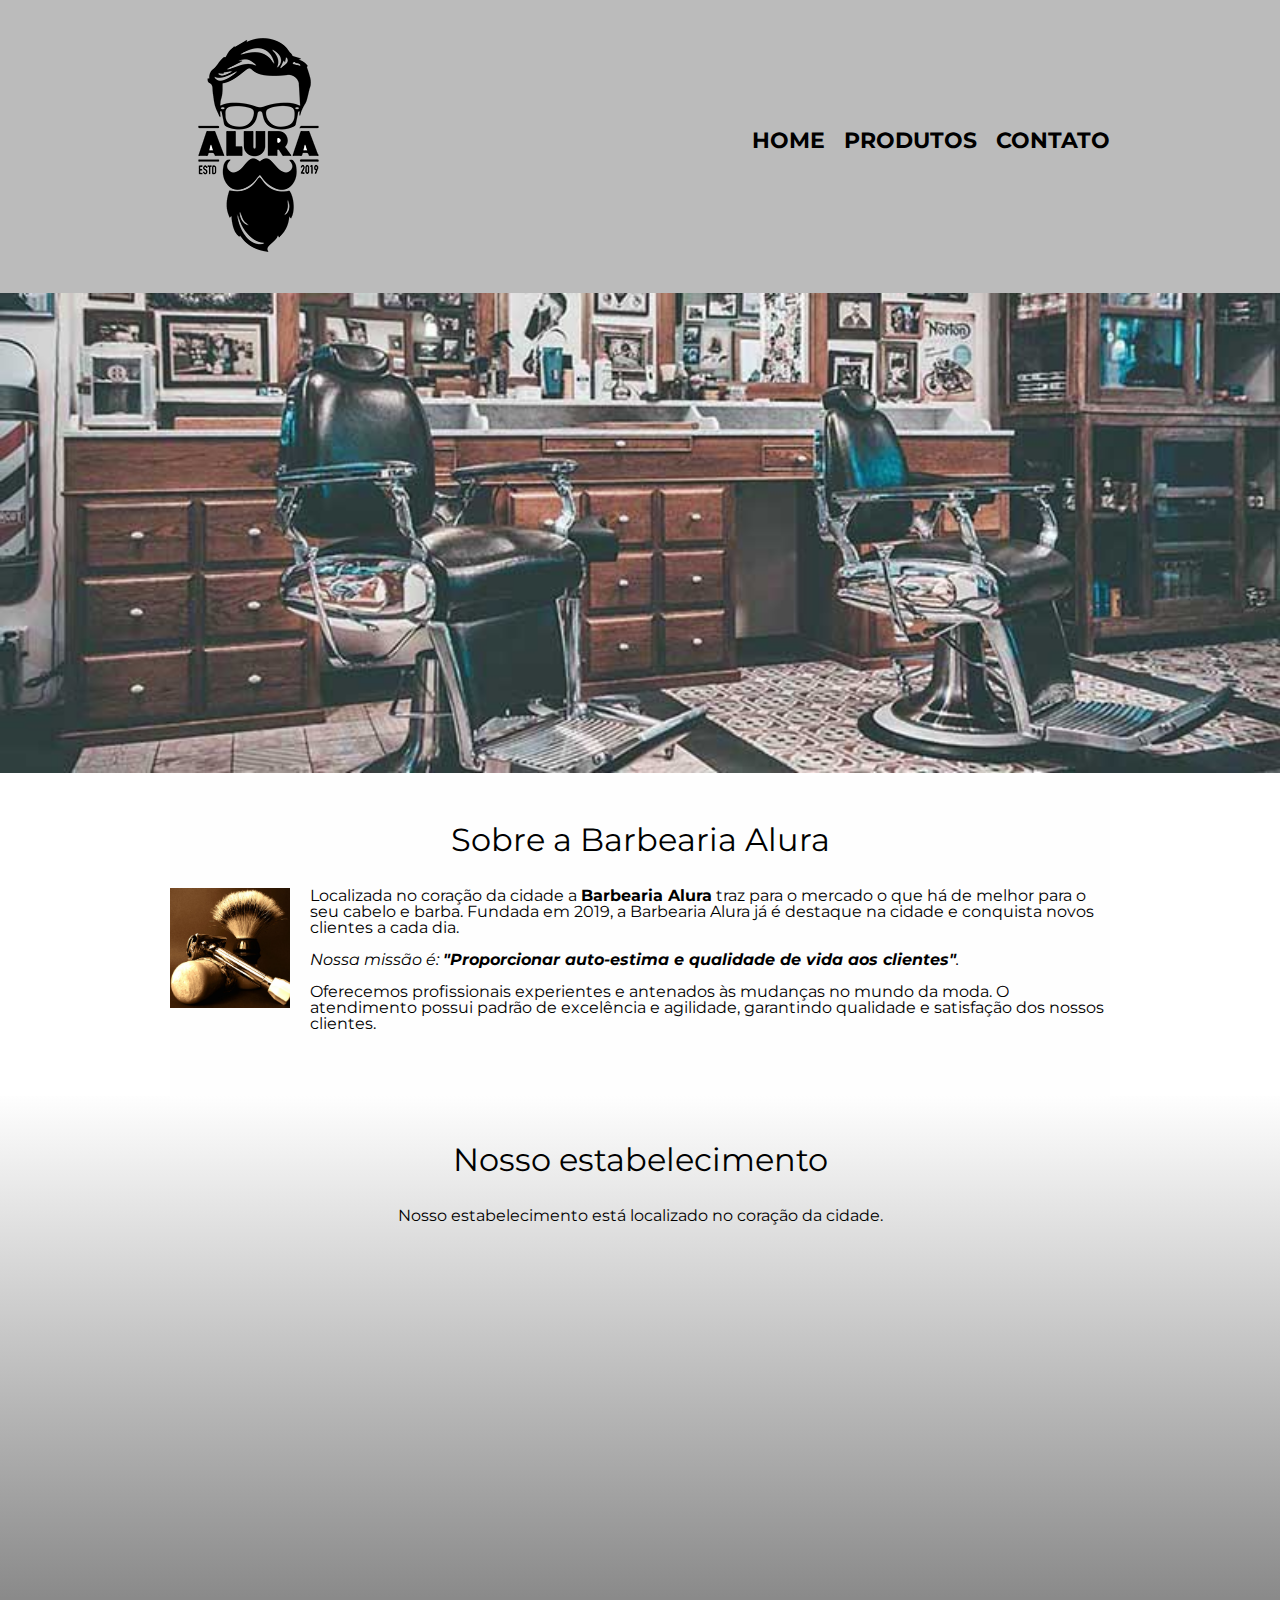
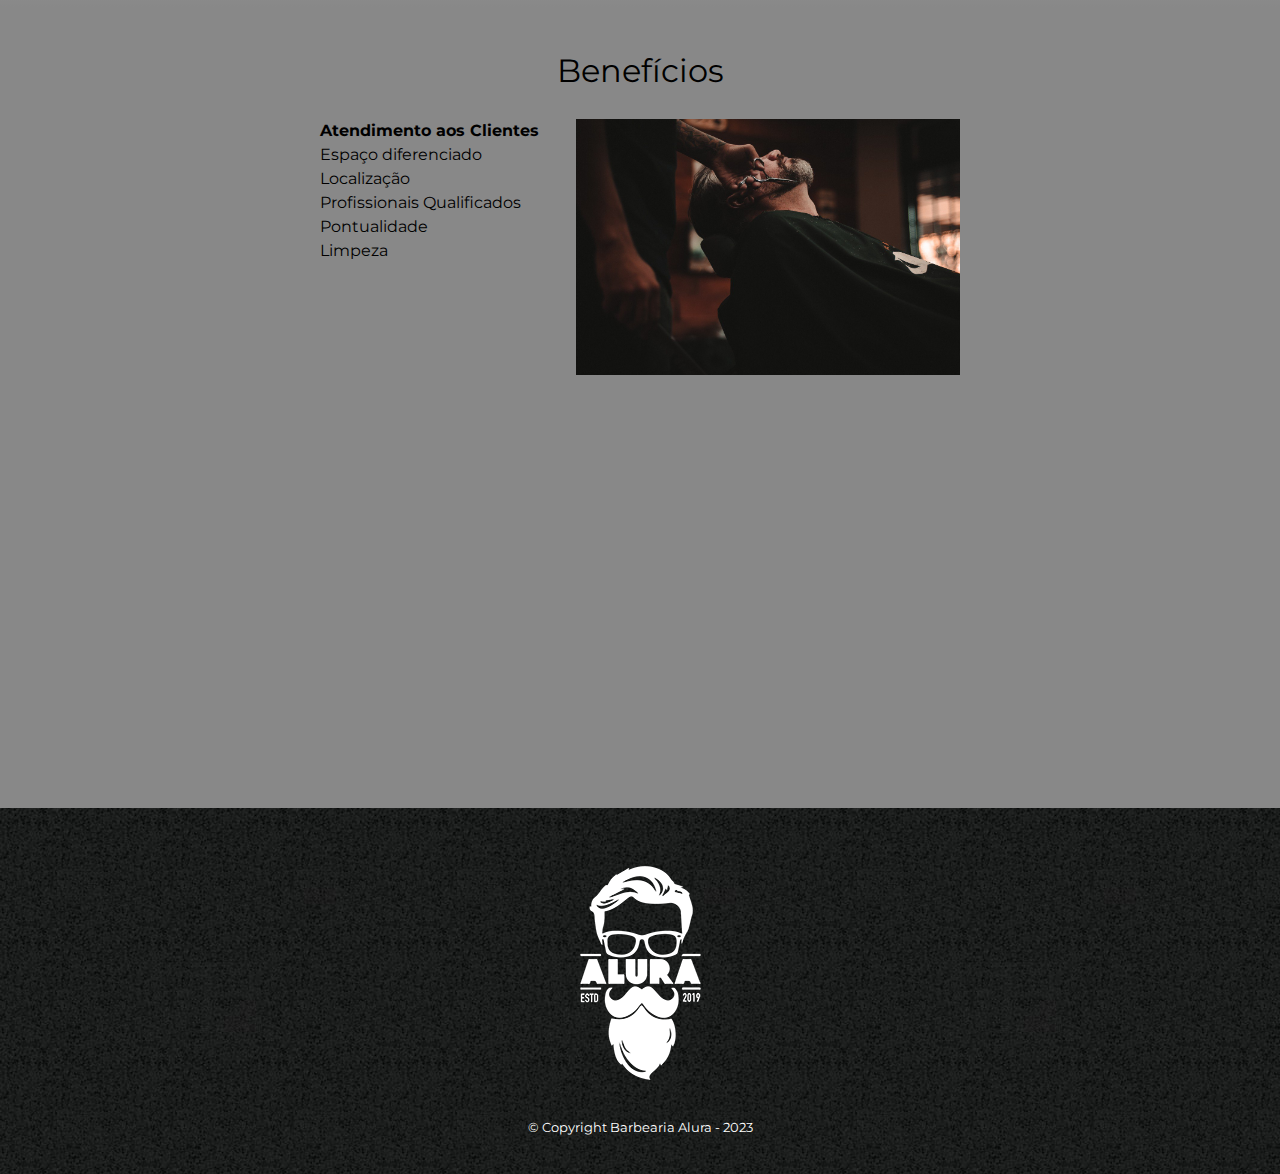
<file: index.html>
<!DOCTYPE html>
<html lang="pt-br">
    <head>
        <meta charset="UTF-8">
        <title>Barbearia Alura</title>
        <link rel="stylesheet" href="reset.css">
        <link rel="stylesheet" href="style.css">
        <link href="https://fonts.googleapis.com/css?family=Montserrat&display=swap" rel="stylesheet">
    </head>

    <body>
        <header>
            <div class="caixa">
                <h1><img src="logo.png"></h1>

                <nav>
                    <ul class="navegacao">
                        <li><a href="index.html">Home</a></li>
                        <li><a href="produtos.html">Produtos</a></li>
                        <li><a href="contato.html">Contato</a></li>
                    </ul>
                </nav>
            </div>
        </header>

        <img class="banner" src="banner.jpg">
        <main>
            <section class="principal">

                <h2 class="titulo-principal">Sobre a Barbearia Alura</h2>

                <img class="utensilios" src="utensilios.jpg" alt="Utensilios de um barbeiro.">

                <p>Localizada no coração da cidade a <strong>Barbearia Alura</strong> traz para o mercado o que há de melhor para o seu cabelo e barba.
                Fundada em 2019, a Barbearia Alura já é destaque na cidade e conquista novos clientes a cada dia.</p>

                <p id="missao"><em>Nossa missão é: <strong>"Proporcionar auto-estima e qualidade de vida aos clientes"</strong>.</em></p>

                <p>Oferecemos profissionais experientes e antenados às mudanças no mundo da moda.
                O atendimento possui padrão de excelência e agilidade, garantindo qualidade e satisfação dos nossos clientes.</p>
            </section>

            <section class="mapa">
                <h3 class="titulo-principal">Nosso estabelecimento</h3>
                <p>Nosso estabelecimento está localizado no coração da cidade.</p>

                <div class="mapa-conteudo">
                    <iframe src="https://www.google.com/maps/embed?pb=!1m18!1m12!1m3!1d3656.4483278365396!2d-46.63466568562861!3d-23.588249068469487!2m3!1f0!2f0!3f0!3m2!1i1024!2i768!4f13.1!3m3!1m2!1s0x94ce5a2b2ed7f3a1%3A0xab35da2f5ca62674!2sCaelum!5e0!3m2!1spt-BR!2sbr!4v1568814489656!5m2!1spt-BR!2sbr" width="100%" height="300" frameborder="0" style="border:0;" allowfullscreen=""></iframe>
                </div>
            </section>

            <section class="beneficios">
                <h3 class="titulo-principal">Benefícios</h3>

                <div class="conteudo-beneficios">
                    <ul class="lista-beneficios">
                        <li class="itens">Atendimento aos Clientes</li>
                        <li class="itens">Espaço diferenciado</li>
                        <li class="itens">Localização</li>
                        <li class="itens">Profissionais Qualificados</li>
                        <li class="itens">Pontualidade</li>
                        <li class="itens">Limpeza</li>
                    </ul><img src="beneficios.jpg" class="imagem-beneficios">
                </div>

                <div class="video">
                    <iframe width="560" height="315" src="https://www.youtube.com/embed/wcVVXUV0YUY" frameborder="0" allow="accelerometer; autoplay; encrypted-media; gyroscope; picture-in-picture" allowfullscreen></iframe>
                </div>
            </section>
        </main>

        <footer>
            <img src="logo-branco.png">
            <p class="copyright">&copy; Copyright Barbearia Alura - 2023</p>
        </footer>

    </body>
</html>
</file>
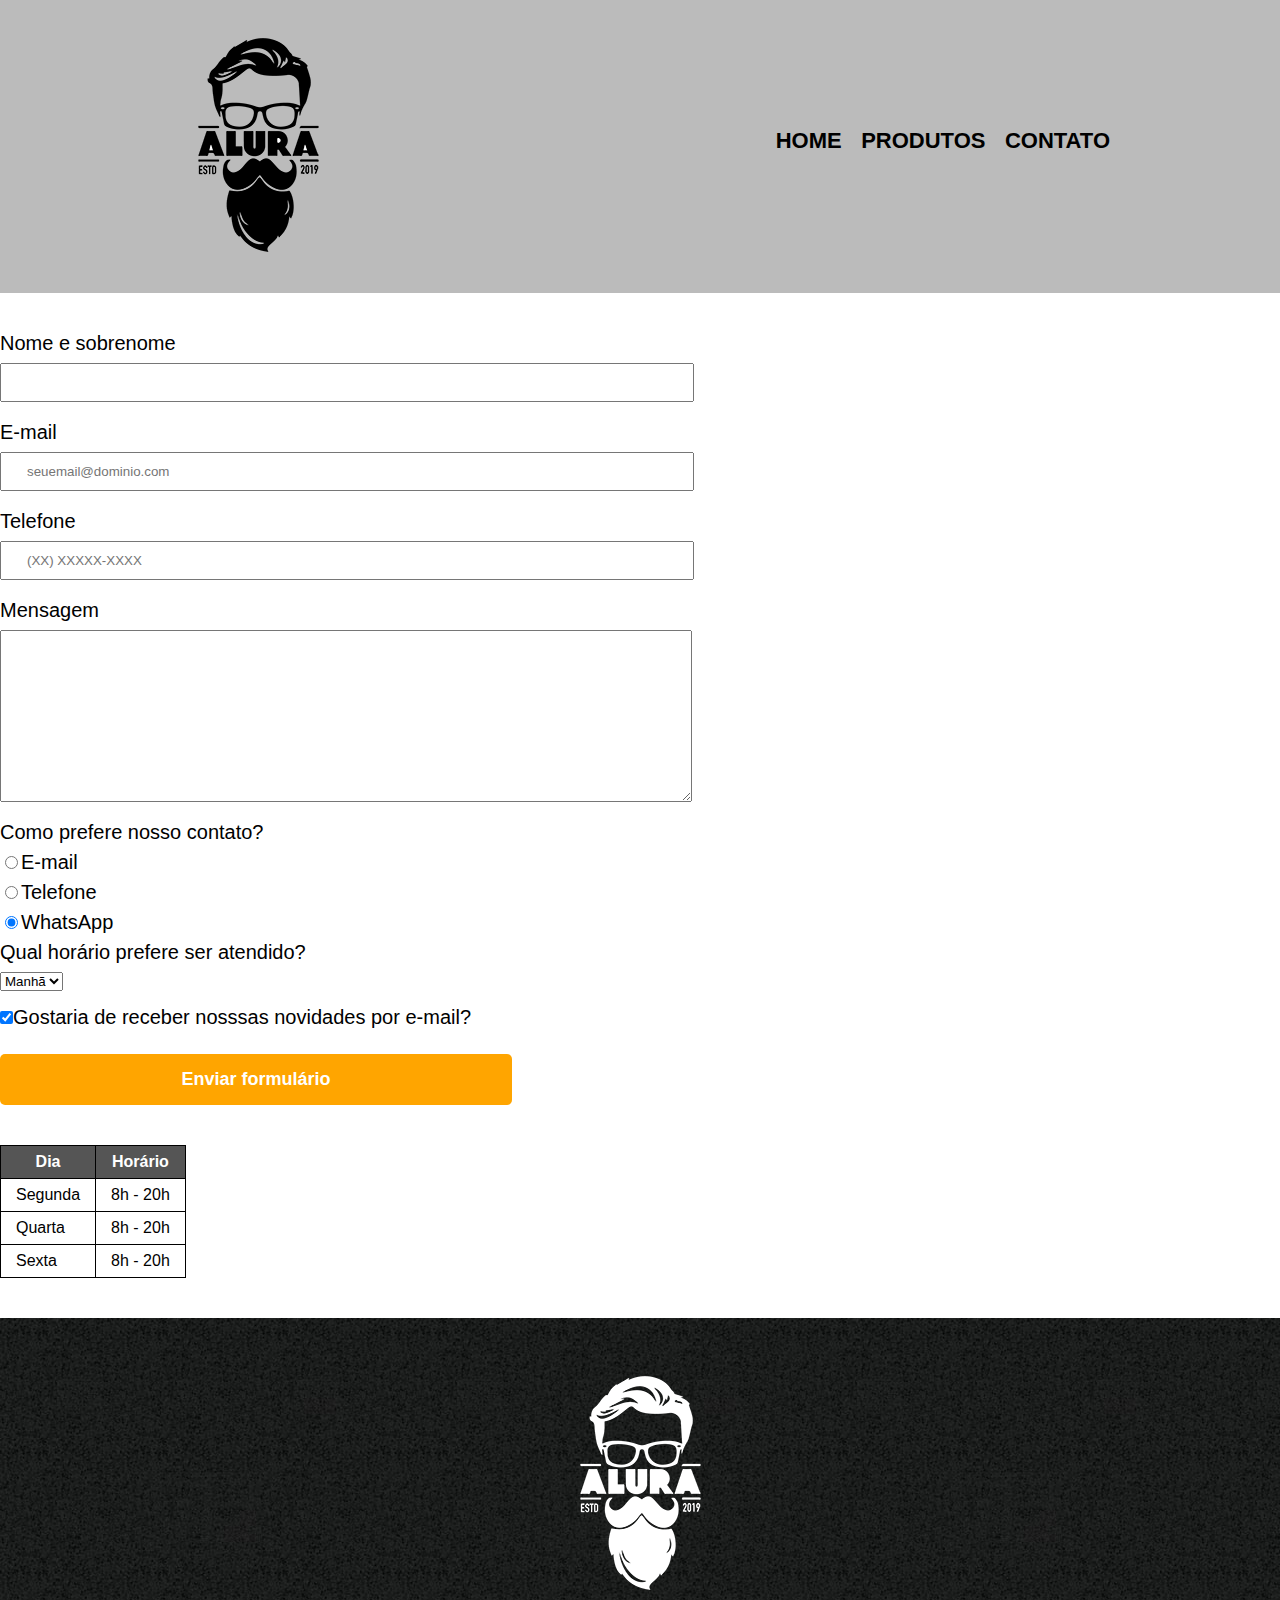
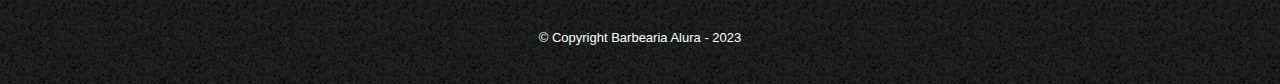
<file: contato.html>
<!DOCTYPE html>
<html>
    <head>
        <meta charset="UTF-8">
        <title>Contato - Barbearia Alura</title>
        <link rel="stylesheet" href="reset.css">
        <link rel="stylesheet" href="style.css">
    </head>
    <body>
        <header>
            <div class="caixa">
                <h1><img src="logo.png" alt="Logo da Barbearia Alura"></h1>

                <nav>
                    <ul class="navegacao">
                        <li><a href="index.html">Home</a></li>
                        <li><a href="produtos.html">Produtos</a></li>
                        <li><a href="contato.html">Contato</a></li>
                    </ul>
                </nav>
            </div>
        </header>

        <main>
            <form>
                <label for="nomesobrenome">Nome e sobrenome</label>
                <input type="text" id="nomesobrenome" class="input-padrao" required>

                <label for="email">E-mail</label>
                <input type="email" id="email" class="input-padrao" required placeholder="seuemail@dominio.com">

                <label for="telefone">Telefone</label>
                <input type="tel" id="telefone" class="input-padrao" required placeholder="(XX) XXXXX-XXXX">

                <label for="mensagem">Mensagem</label>
                <textarea cols="70" rows="10" id="mensagem" class="input-padrao" required> </textarea>

                <fieldset>
                    <legend>Como prefere nosso contato?</legend>
                    <label for="radio-email"><input type="radio" name="contato" value="email" id="radio-email">E-mail</label>
                    

                    <label for="radio-telefone"><input type="radio" name="contato" value="telefone" id="radio-telefone">Telefone</label>
                    

                    <label for="radio-whatsapp"><input type="radio" name="contato" value="whatsapp" id="radio-whatsapp" checked>WhatsApp</label>
                    
                </fieldset>

                <fieldset>
                    <legend>Qual horário prefere ser atendido?</legend>
                    <select>
                        <option>Manhã</option>
                        <option>Tarde</option>
                        <option>Noite</option>
                    </select>
                </fieldset>

                <label><input type="checkbox" class="checkbox" checked>Gostaria de receber nosssas novidades por e-mail?</label>

                <input type="submit" value="Enviar formulário" class="enviar">
            </form>

            <table>
                <thead>
                    <tr>
                        <th>Dia</th>
                        <th>Horário</th>
                    </tr>
                </thead>
                <tbody>
                    <tr>
                        <td>Segunda</td>
                        <td>8h - 20h</td>
                    </tr>
                    <tr>
                        <td>Quarta</td>
                        <td>8h - 20h</td>
                    </tr>
                    <tr>
                        <td>Sexta</td>
                        <td>8h - 20h</td>
                    </tr>
                </tbody>
            </table>

        </main>

        <footer>
            <img src="logo-branco.png" alt="Logo da Barbearia Alura">
            <p class="copyright">&copy; Copyright Barbearia Alura - 2023</p>
        </footer>
    </body> 
</html>
</file>
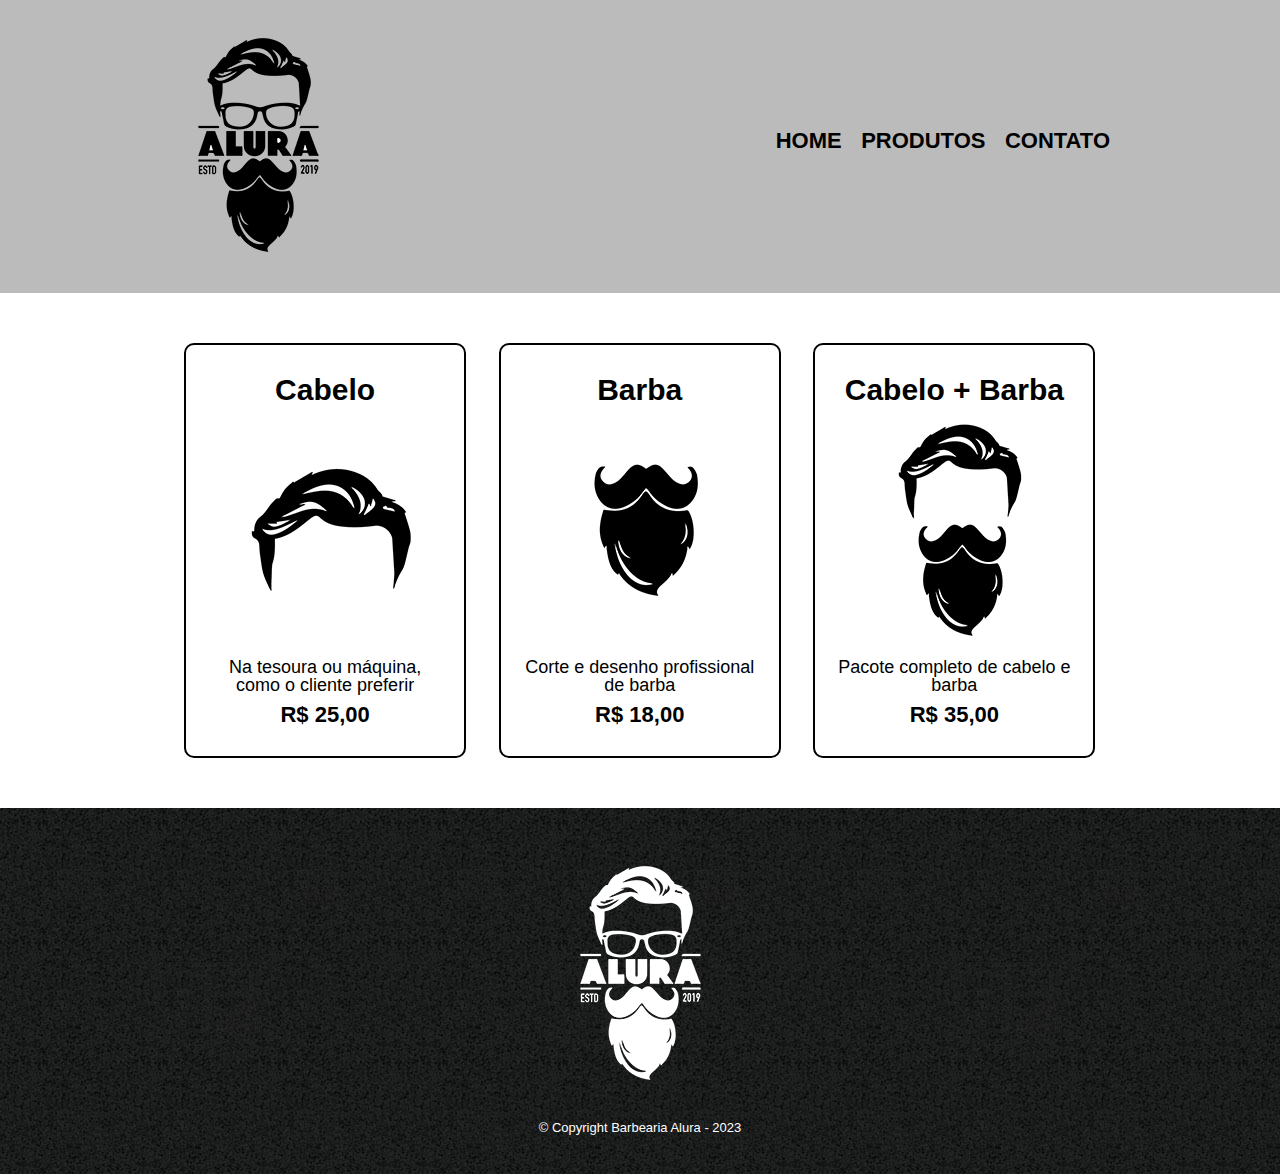
<file: produtos.html>
<!DOCTYPE html>
<html>
    <head>
        <meta charset="UTF-8">
        <title>Produtos - Barbearia Alura</title>
        <link rel="stylesheet" href="reset.css">
        <link rel="stylesheet" href="style.css">
    </head>
    <body>
        <header>
            <div class="caixa">
                <h1><img src="logo.png"></h1>

                <nav>
                    <ul class="navegacao">
                        <li><a href="index.html">Home</a></li>
                        <li><a href="produtos.html">Produtos</a></li>
                        <li><a href="contato.html">Contato</a></li>
                    </ul>
                </nav>
            </div>
        </header>
        
        <main>
            <ul class="produtos">
                <li>
                    <h2>Cabelo</h2>
                    <img src="cabelo.jpg">
                    <p class="produto-descricao">Na tesoura ou máquina, como o cliente preferir</p>
                    <p class="produto-preco">R$ 25,00</p>
                </li>
                <li>
                    <h2>Barba</h2>
                    <img src="barba.jpg">
                    <p class="produto-descricao">Corte e desenho profissional de barba</p>
                    <p class="produto-preco">R$ 18,00</p>
                </li>
                <li>
                    <h2>Cabelo + Barba</h2>
                    <img src="cabelo+barba.jpg">
                    <p class="produto-descricao">Pacote completo de cabelo e barba</p>
                    <p class="produto-preco">R$ 35,00</p>
                </li>
            </ul>
        </main>

        <footer>
            <img src="logo-branco.png">
            <p class="copyright">&copy; Copyright Barbearia Alura - 2023</p>
        </footer>
    </body> 
</html>
</file>
<file: style.css>
body {
	font-family: 'Montserrat', sans-serif;
}

header {
	background: #BBBBBB;
	padding: 20px 0;
}

.caixa {
	position: relative;
	width: 940px;
	margin: 0 auto;
}

nav {
	position: absolute;
	top: 110px;
	right: 0;
}

nav li {
	display: inline;
	margin: 0 0 0 15px;
}

nav a {
	text-transform: uppercase;
	color: #000000;
	font-weight: bold;
	font-size: 22px;
	text-decoration: none;
}

nav a:hover {
	color: #C78C19;
	text-decoration: underline;
}

.produtos {
	width: 940px;
	margin: 0 auto;
	padding: 50px 0;
}

.produtos li {
	display: inline-block;
	text-align: center;
	width: 30%;
	vertical-align: top;
	margin: 0 1.5%;
	padding: 30px 20px;
	box-sizing: border-box;
	border: 2px solid #000000;
	border-radius: 10px;
}

.produtos li:hover {
	border-color: #C78C19;
}

.produtos li:active {
	border-color: #088C19;	
}

.produtos li:hover h2 {
	font-size: 34px;
}

.produtos h2 {
	font-size: 30px;
	font-weight: bold;
}

.produto-descricao {
	font-size: 18px;
}

.produto-preco {
	font-size: 22px;
	font-weight: bold;
	margin-top: 10px;
}

footer {
	text-align: center;
	background: url("bg.jpg");
	padding: 40px 0;
}

.copyright {
	color: #FFFFFF;
	font-size: 13px;
	margin: 20px 0 0;
}

main {
	
}

form {
	margin: 40px 0;
}

form label, form legend {
	display:block;
	font-size: 20px;
	margin: 0 0 10px;
}

.input-padrao {
	display: block;
	margin: 0 0 20px;
	padding: 10px 25px;
	width: 50%;
}

.checkbox {
	margin: 20px 0;
}

.enviar {
	width:40%;
	padding: 15px 0;
	background: orange;
	color: white;
	font-weight: bold;
	font-size: 18px;
	border: none;
	border-radius: 5px;
	transition: 1s all;
	cursor: pointer;
}

.enviar:hover {
	background: darkorange;
	transform: scale(1.2);
}

table {
	margin: 20px 0 40px;
}

thead {
	background: #555555;
	color: white;
	font-weight: bold;
}

td, th {
	border: 1px solid #000000;
	padding: 8px 15px;
}


/* css da página inicial */
.banner {
	width:100%;
}

.titulo-principal {
	text-align: center;
	font-size: 2em;
	margin: 0 0 1em;
	clear: left;
}

.principal {
	padding: 3em 0;
	background: #FEFEFE;
	width: 940px;
	margin: 0 auto;
}

.principal p {
	margin: 0 0 1em;
}

.principal strong {
	font-weight: bold;
}

.principal em {
	font-style: italic;
}

.utensilios {
	width: 120px;
	float: left;
	margin: 0 20px 20px 0;
}

.mapa {
	padding: 3em 0;
	background: linear-gradient(#FEFEFE, #888888);
}

.mapa-conteudo {
	width: 940px;
	margin: 0 auto;
}

.mapa p {
	margin: 0 0 2em;
	text-align: center;
}

.beneficios {
	padding: 3em 0;
	background: #888888;
}

.conteudo-beneficios {
	width: 640px;
	margin: 0 auto;
}

.lista-beneficios {
	width: 40%;
	display: inline-block;
	vertical-align: top;
}

.itens {
	line-height: 1.5;
}

.itens:first-child {
	font-weight: bold;
}

.imagem-beneficios {
	width: 60%;
    opacity: 1;
    transition: 400ms;
}

.imagem-beneficios:hover {
    opacity: 0.3;
}

.video {
	width: 560px;
	margin: 2em auto;
}
</file>
